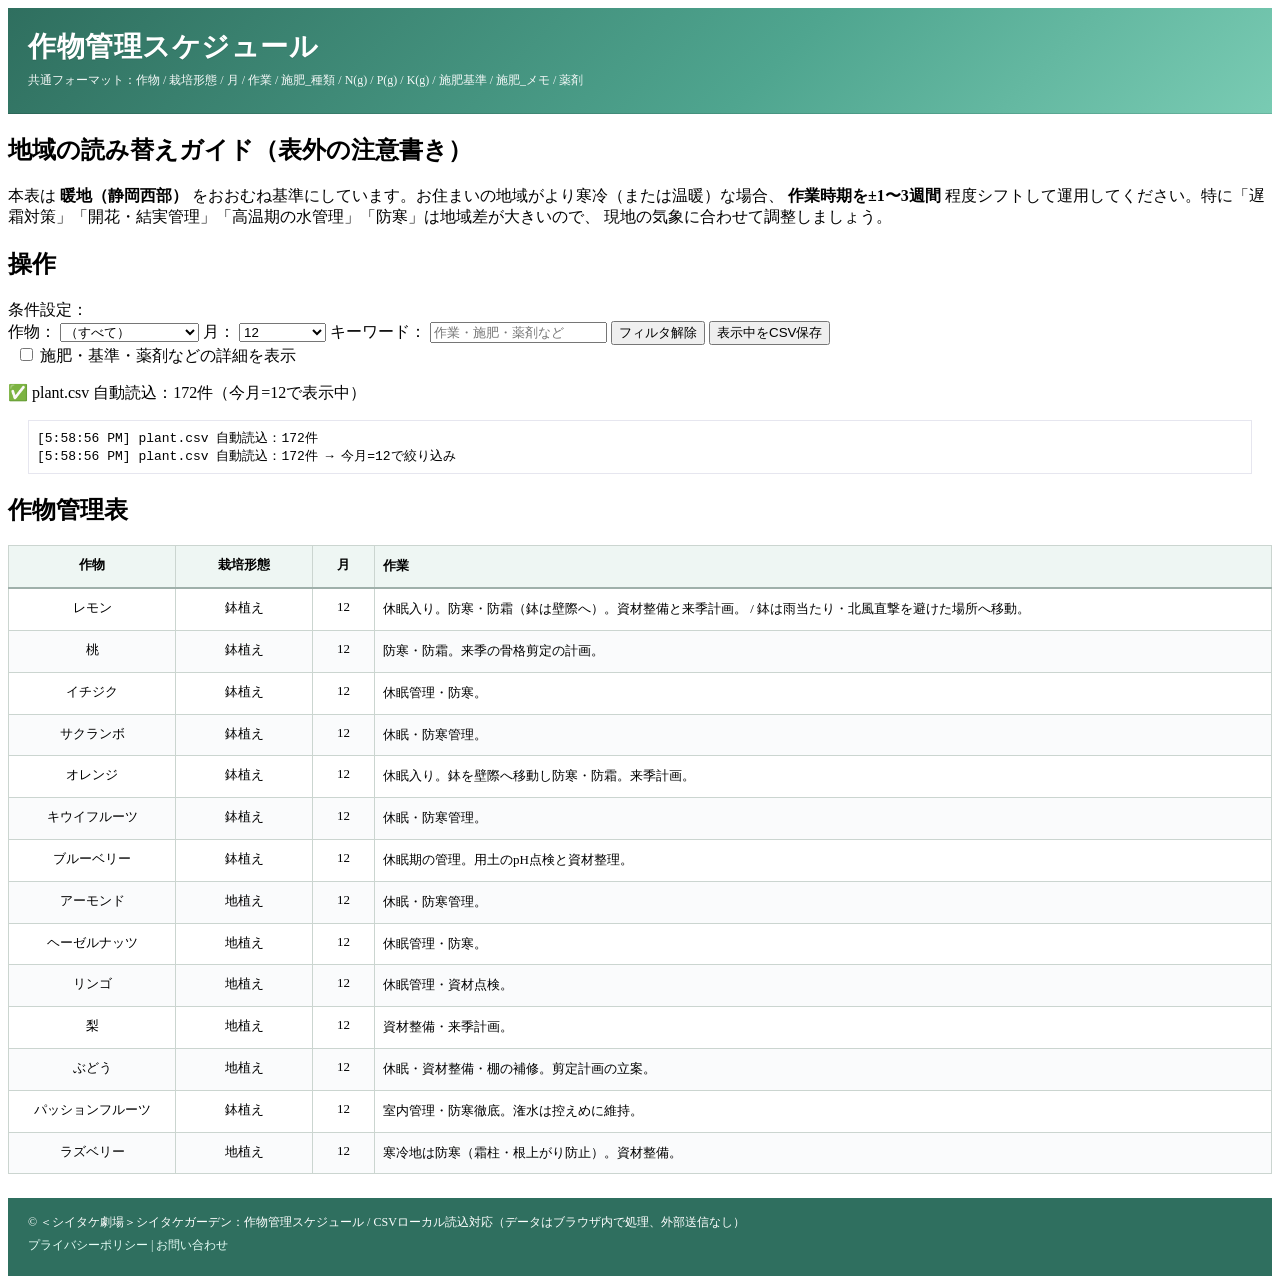
<file: index.html>
<!DOCTYPE html>
<html lang="ja">
<head>
  
  <meta charset="UTF-8" />
  <meta name="viewport" content="width=device-width, initial-scale=1" />
  <title>シイタケ劇場－シイタケガーデン：作物管理スケジュール</title>
  <link rel="stylesheet" href="styles.css" />
  <meta name="color-scheme" content="light dark" />
  
 <!-- ▼▼ AdSense申請用（審査コード) ▼▼ -->
<!--  https://pagead2.googlesyndication.com/pagead/js/adsbygoogle.js?client=ca-pub-あなたのID</script> -->
  <!-- ▲▲ ここまで ▲▲ -->

</head>
  
<body>
  <header>
    <h1>作物管理スケジュール</h1>
    <p class="subtitle">
      共通フォーマット：作物 / 栽培形態 / 月 / 作業 / 施肥_種類 / N(g) / P(g) / K(g) / 施肥基準 / 施肥_メモ / 薬剤
    </p>
  </header>

  <section class="notice" aria-labelledby="region-note-title">
    <h2 id="region-note-title">地域の読み替えガイド（表外の注意書き）</h2>
    <p>
      本表は <strong>暖地（静岡西部）</strong> をおおむね基準にしています。お住まいの地域がより寒冷（または温暖）な場合、
      <strong>作業時期を±1〜3週間</strong> 程度シフトして運用してください。特に「遅霜対策」「開花・結実管理」「高温期の水管理」「防寒」は地域差が大きいので、
      現地の気象に合わせて調整しましょう。
    </p>
  </section>

  <section class="controls" aria-labelledby="controls-title">
        
    <h2 id="controls-title" class="sr-only">操作</h2>

    <div class="upload">
      <label for="csvFile">条件設定：</label>
      <input type="file" id="csvFile" accept=".csv" style="position:absolute;width:1px;height:1px;opacity:0;pointer-events:none;" aria-hidden="true" />
      <!--<input type="file" id="csvFile" accept=".csv" />-->
    <!-- <button id="loadSample" type="button">サンプルCSVを読み込む</button>-->
      <button id="loadSample" type="button" hidden style="display:none">サンプルCSVを読み込む</button>
    </div>

    <div class="filters" role="group" aria-label="フィルタ">
      <label>作物：
        <select id="cropFilter" aria-label="作物フィルタ">
          <option value="">（すべて）</option>
        </select>
      </label>
      <label>月：
        <select id="monthFilter" aria-label="月フィルタ">
          <option value="">（すべて）</option>
        </select>
      </label>
      <label>キーワード：
        <input type="text" id="keyword" placeholder="作業・施肥・薬剤など" />
      </label>
      <button id="clearFilters" type="button">フィルタ解除</button>
      <button id="exportCsv" type="button">表示中をCSV保存</button>
    </div>
    
    <!-- 施肥以降の詳細列を表示/非表示するスイッチ -->
    <label style="margin-left:8px;">
      <input type="checkbox" id="toggleDetails" />
      施肥・基準・薬剤などの詳細を表示
    </label>

    
    <p id="status" class="status" role="status" aria-live="polite">
      🔄 CSV未読込：上の「サンプルCSVを読み込む」か「CSVを読み込む」を実行してください。
    </p>
    <!-- 任意：画面で原因切り分けしやすい簡易ログ -->
    <pre id="debugLog" style="white-space:pre-wrap;background:#fff;border:1px solid #e6e6ef;padding:8px;margin:8px 20px;"></pre>
  </section>

  <section class="table-wrap" aria-labelledby="table-title">
    <h2 id="table-title" class="sr-only">作物管理表</h2>
    <table id="schedule">
      <thead>
        <tr>
          <th scope="col">作物</th>
          <th scope="col">栽培形態</th>
          <th scope="col">月</th>
          <th scope="col">作業</th>
          <th scope="col">施肥_種類</th>
          <th scope="col">N(g)</th>
          <th scope="col">P(g)</th>
          <th scope="col">K(g)</th>
          <th scope="col">施肥基準</th>
          <th scope="col">施肥_メモ</th>
          <th scope="col">薬剤</th>
        </tr>
      </thead>
      <tbody></tbody>
    </table>
  </section>

<footer>
  <p>
    © ＜シイタケ劇場＞シイタケガーデン：作物管理スケジュール /
    CSVローカル読込対応（データはブラウザ内で処理、外部送信なし）
  </p>  
  <p>
    <a href="../privacy.html">プライバシーポリシー</a>  <a>|</a> 
    <a href="../contact.html">お問い合わせ</a> 
  </p>
</footer>

  
  <!-- 安心版 app.js（フォールバック・ヘッダー診断・1〜12月固定・ログ） -->
  <script src="app.js?v=20260204"></script>
</body>
</html>
</file>
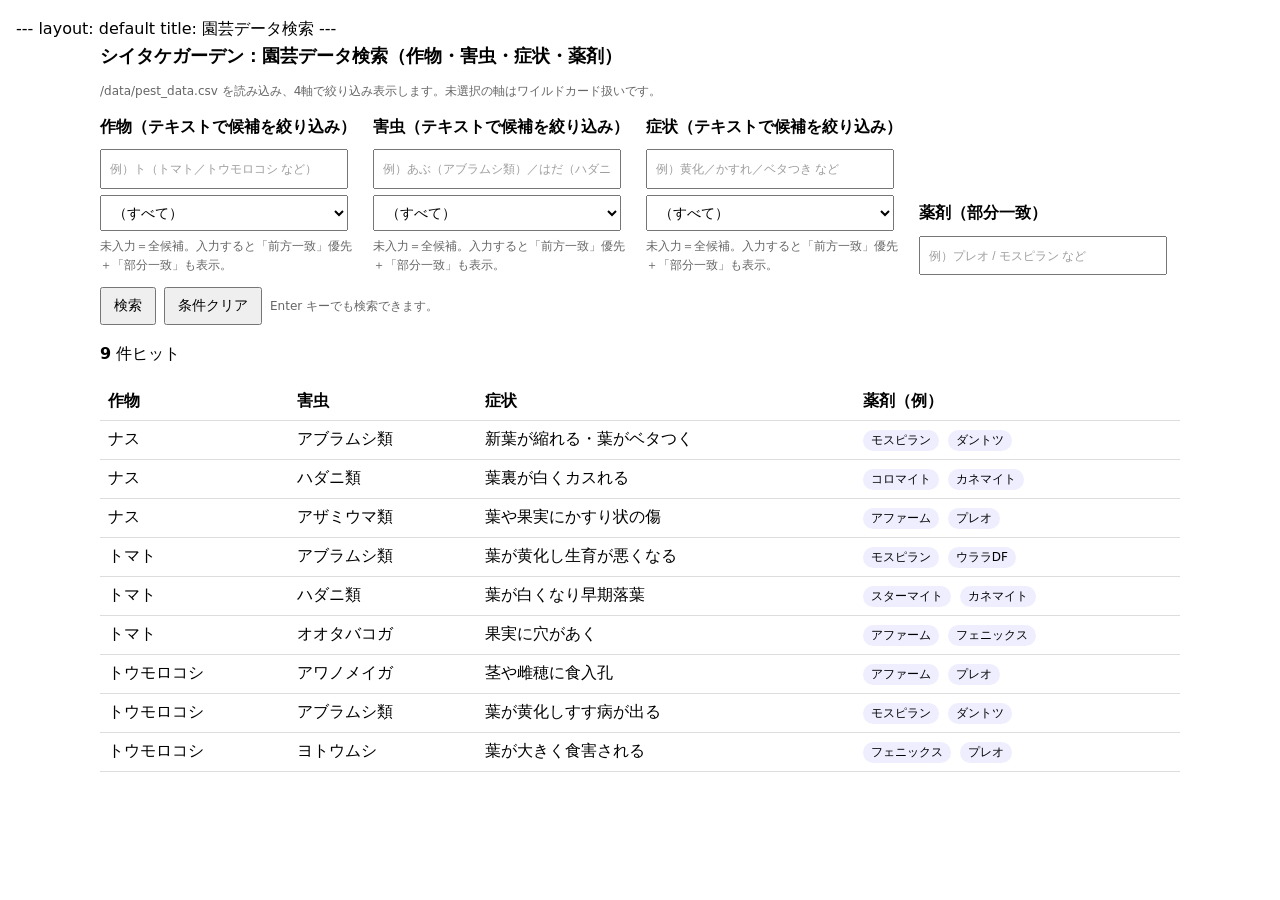
<file: care2.html>
---
layout: default
title: 園芸データ検索
---

<!doctype html>
<html lang="ja">
<head>
<meta charset="utf-8" />
<meta name="viewport" content="width=device-width,initial-scale=1" />
<title>作物・害虫・症状・薬剤 検索UI（pest_data.csv）</title>
<style>
  :root { --c-muted:#666; --c-border:#ddd; --c-chip-bg:#eef; }
  body { font-family: system-ui, -apple-system, "Segoe UI", Roboto, "Noto Sans JP", sans-serif; line-height: 1.6; margin: 0; padding: 16px; }
  h1 { font-size: 18px; margin: 0 0 8px; }
  .wrap { max-width: 1080px; margin: 0 auto; }
  .grid { display: grid; gap: 12px; grid-template-columns: repeat(auto-fit, minmax(260px, 1fr)); align-items: end; }
  label { display:block; font-weight:600; margin-bottom:4px; }
  .field { display: grid; gap: 6px; }            /* コンテナ（中に input と select） */
  .field input[type="text"], .field select { 
    width: 95%;                                  /* 同一幅 */
    padding: 8px; 
    font-size: 14px; 
  }
  /* もしテキストだけプルダウン「以下」の幅にしたければ、下記の max-width を活用（例：95%） */
　 .field input[type="text"] { max-width: 50%; } 

  .row { margin-top: 12px; display:flex; gap:8px; align-items:center; flex-wrap:wrap; }
  .muted { color: var(--c-muted); font-size: 12px; }
  button { padding: 8px 12px; font-size: 14px; cursor: pointer; }
  .result { margin-top: 16px; }
  table { width:100%; border-collapse: collapse; }
  th, td { text-align:left; padding:8px; border-bottom:1px solid var(--c-border); vertical-align: top; }
  .chip { display:inline-block; padding:2px 8px; border-radius:999px; background: var(--c-chip-bg); margin-right: 4px; font-size: 12px; }
  .count { font-weight:600; }


input[type="text"] {
  font-size: 12px;       /* お好みで 12〜14px 程度 */
  line-height: 1.4;      /* 文字詰まり防止（任意） */
}


/* 各ブラウザ向けに placeholder のサイズを調整 */
.field input::placeholder {            /* 標準 */
  font-size: 0.85em;                   /* 入力文字より少し小さめに（任意） */
  opacity: 0.7;                        /* 視認性調整（任意） */
}
.field input::-webkit-input-placeholder { font-size: 0.85em; }
.field input::-moz-placeholder            { font-size: 0.85em; }
.field input:-ms-input-placeholder        { font-size: 0.85em; }


  
</style>
</head>
<body>
<div class="wrap">
  <h1>シイタケガーデン：園芸データ検索（作物・害虫・症状・薬剤）</h1>
  <p class="muted">/data/pest_data.csv を読み込み、4軸で絞り込み表示します。未選択の軸はワイルドカード扱いです。</p>

  <div class="grid" role="search" aria-label="園芸データ検索フォーム">
    <!-- 作物：テキスト + プルダウン（同幅） -->
    <div class="field">
      <label for="cropText">作物（テキストで候補を絞り込み）</label>
      <input id="cropText" type="text" placeholder="例）ト（トマト／トウモロコシ など）" />
      <select id="cropSelect" aria-label="作物一覧">
        <option value="">（すべて）</option>
      </select>
      <div class="muted">未入力＝全候補。入力すると「前方一致」優先＋「部分一致」も表示。</div>
    </div>

    <!-- 害虫：テキスト + プルダウン（同幅） -->
    <div class="field">
      <label for="pestText">害虫（テキストで候補を絞り込み）</label>
      <input id="pestText" type="text" placeholder="例）あぶ（アブラムシ類）／はだ（ハダニ類）" />
      <select id="pestSelect" aria-label="害虫一覧">
        <option value="">（すべて）</option>
      </select>
      <div class="muted">未入力＝全候補。入力すると「前方一致」優先＋「部分一致」も表示。</div>
    </div>
   
    
    <!-- 症状：テキスト + プルダウン（作物/害虫と同じUI） -->
    <div class="field">
      <label for="symptomText">症状（テキストで候補を絞り込み）</label>
      <!-- ▼ 追加：症状のテキスト入力 -->
      <input id="symptomText" type="text" placeholder="例）黄化／かすれ／ベタつき など" />
    
      <select id="symptomSelect" aria-label="症状一覧">
        <option value="">（すべて）</option>
      </select>
      <div class="muted">未入力＝全候補。入力すると「前方一致」優先＋「部分一致」も表示。</div>
    </div>
    
    <!-- 薬剤：テキストのみ -->
    <div class="field">
      <label for="productInput">薬剤（部分一致）</label>
      <input id="productInput" type="text" placeholder="例）プレオ / モスピラン など" />
    </div>
  </div>

  <div class="row">
    <button id="btnSearch">検索</button>
    <button id="btnClear" type="button">条件クリア</button>
    <span class="muted">Enter キーでも検索できます。</span>
  </div>

  <div class="result" id="result"></div>
</div>

<script>
/** 正規化（全角半角・小文字化） */
const normalize = (s) => (s ?? "")
  .toString()
  .trim()
  .normalize("NFKC")
  .toLowerCase();

/** CSVパース（簡易） */
function parseCSV(csvText) {
  const lines = csvText.replace(/\r/g, "").trim().split("\n");
  const headers = lines.shift().split(",");
  return lines.map(line => {
    const cols = line.split(",");
    const obj = {};
    headers.forEach((h, i) => obj[h.trim()] = (cols[i] ?? "").trim());
    return obj;
  });
}

/** 重複なし昇順 */
const uniqSorted = arr => [...new Set(arr)].sort((a,b) => a.localeCompare(b, "ja"));

/** UI参照 */
const cropText      = document.getElementById("cropText");
const cropSelect    = document.getElementById("cropSelect");
const pestText      = document.getElementById("pestText");
const pestSelect    = document.getElementById("pestSelect");
const symptomSelect = document.getElementById("symptomSelect");
const productInput  = document.getElementById("productInput");
const btnSearch     = document.getElementById("btnSearch");
const btnClear      = document.getElementById("btnClear");
const resultEl      = document.getElementById("result");

let RAW = [];       // CSV全行
let ROWS = [];      // 整形済み（薬剤を配列化）
let ALL_CROPS = []; // 作物の全候補（ユニーク）
let ALL_PESTS = []; // 害虫の全候補（ユニーク）

/** セレクトへ流し込み */
function populateSelect(selectEl, items) {
  const current = selectEl.value;
  selectEl.innerHTML = '<option value="">（すべて）</option>' + 
    items.map(v => `<option value="${v}">${v}</option>`).join("");
  if ([...selectEl.options].some(o => o.value === current)) selectEl.value = current;
}

/** セレクト初期化 */
function buildFacets(rows) {
  ALL_CROPS = uniqSorted(rows.map(r => r["作物"]).filter(Boolean));
  ALL_PESTS = uniqSorted(rows.map(r => r["害虫"]).filter(Boolean));
  const symptoms = uniqSorted(rows.map(r => r["症状"]).filter(Boolean));

  populateSelect(cropSelect, ALL_CROPS);
  populateSelect(pestSelect, ALL_PESTS);
  populateSelect(symptomSelect, symptoms);
}

/** 薬剤配列化（読点・カンマ・スラッシュ・空白など） */
function tokenizeProducts(prodStr) {
  return (prodStr || "")
    .split(/[、,，\/／・\s]+/).map(s => s.trim()).filter(Boolean);
}

/** デバウンス */
function debounce(fn, wait=120) {
  let t = null;
  return (...args) => { clearTimeout(t); t = setTimeout(() => fn(...args), wait); };
}

/** 入力テキストで候補をフィルタ（前方一致→部分一致） */
function filterOptions(allList, query) {
  const q = normalize(query);
  if (!q) return allList;
  const head = allList.filter(v => normalize(v).startsWith(q));
  const part = allList.filter(v => !normalize(v).startsWith(q) && normalize(v).includes(q));
  return [...head, ...part];
}
const updateCropOptions = debounce(() => {
  populateSelect(cropSelect, filterOptions(ALL_CROPS, cropText.value));
}, 100);
const updatePestOptions = debounce(() => {
  populateSelect(pestSelect, filterOptions(ALL_PESTS, pestText.value));
}, 100);

/** 検索 */
function doSearch() {
  const crop    = cropSelect.value;
  const pest    = pestSelect.value;
  const symptom = symptomSelect.value;
  const pQuery  = normalize(productInput.value);

  let rows = ROWS.filter(r =>
    (!crop    || r.作物  === crop) &&
    (!pest    || r.害虫  === pest) &&
    (!symptom || r.症状  === symptom)
  );

  if (pQuery) {
    rows = rows.filter(r => r._productsNorm.some(p => p.includes(pQuery)));
  }

  renderTable(rows);
}

/** 表示 */
function renderTable(rows) {
  if (!rows.length) {
    resultEl.innerHTML = `<p>該当データがありません。条件を緩めて再検索してください。</p>`;
    return;
  }
  const html = `
    <p><span class="count">${rows.length}</span> 件ヒット</p>
    <table aria-label="検索結果">
      <thead>
        <tr><th>作物</th><th>害虫</th><th>症状</th><th>薬剤（例）</th></tr>
      </thead>
      <tbody>
        ${rows.map(r => `
          <tr>
            <td>${r.作物}</td>
            <td>${r.害虫}</td>
            <td>${r.症状}</td>
            <td>${r._products.map(p => `<span class="chip">${p}</span>`).join(" ")}</td>
          </tr>
        `).join("")}
      </tbody>
    </table>
  `;
  resultEl.innerHTML = html;
}

/** クリア */
function clearFilters() {
  cropText.value = "";
  pestText.value = "";
  cropSelect.value = "";
  pestSelect.value = "";
  symptomSelect.value = "";
  productInput.value = "";
  populateSelect(cropSelect, ALL_CROPS); // 候補リセット
  populateSelect(pestSelect, ALL_PESTS); // 候補リセット
  doSearch();
}

/** 起動 */
(async function init() {
  const res = await fetch("data/pest_data.csv", { cache: "no-store" });
  if (!res.ok) {
    resultEl.innerHTML = `<p>CSVの取得に失敗しました（${res.status}）。配置とパスを確認してください。</p>`;
    return;
  }
  const csvText = await res.text();
  RAW = parseCSV(csvText);

  ROWS = RAW.map(row => {
    const products = tokenizeProducts(row["薬剤"]);
    return {
      ...row,
      _products: products,
      _productsNorm: products.map(p => normalize(p))
    };
  });

  buildFacets(ROWS);
  renderTable(ROWS);

  // イベント（入力→候補更新）
  cropText.addEventListener("input", updateCropOptions);
  pestText.addEventListener("input", updatePestOptions);

  // イベント（変更→検索）
  cropSelect.addEventListener("change", doSearch);
  pestSelect.addEventListener("change", doSearch);
  symptomSelect.addEventListener("change", doSearch);
  btnSearch.addEventListener("click", doSearch);
  btnClear.addEventListener("click", clearFilters);
  productInput.addEventListener("keydown", (e) => { if (e.key === "Enter") doSearch(); });
})();
</script>
</body>
</html>
</file>
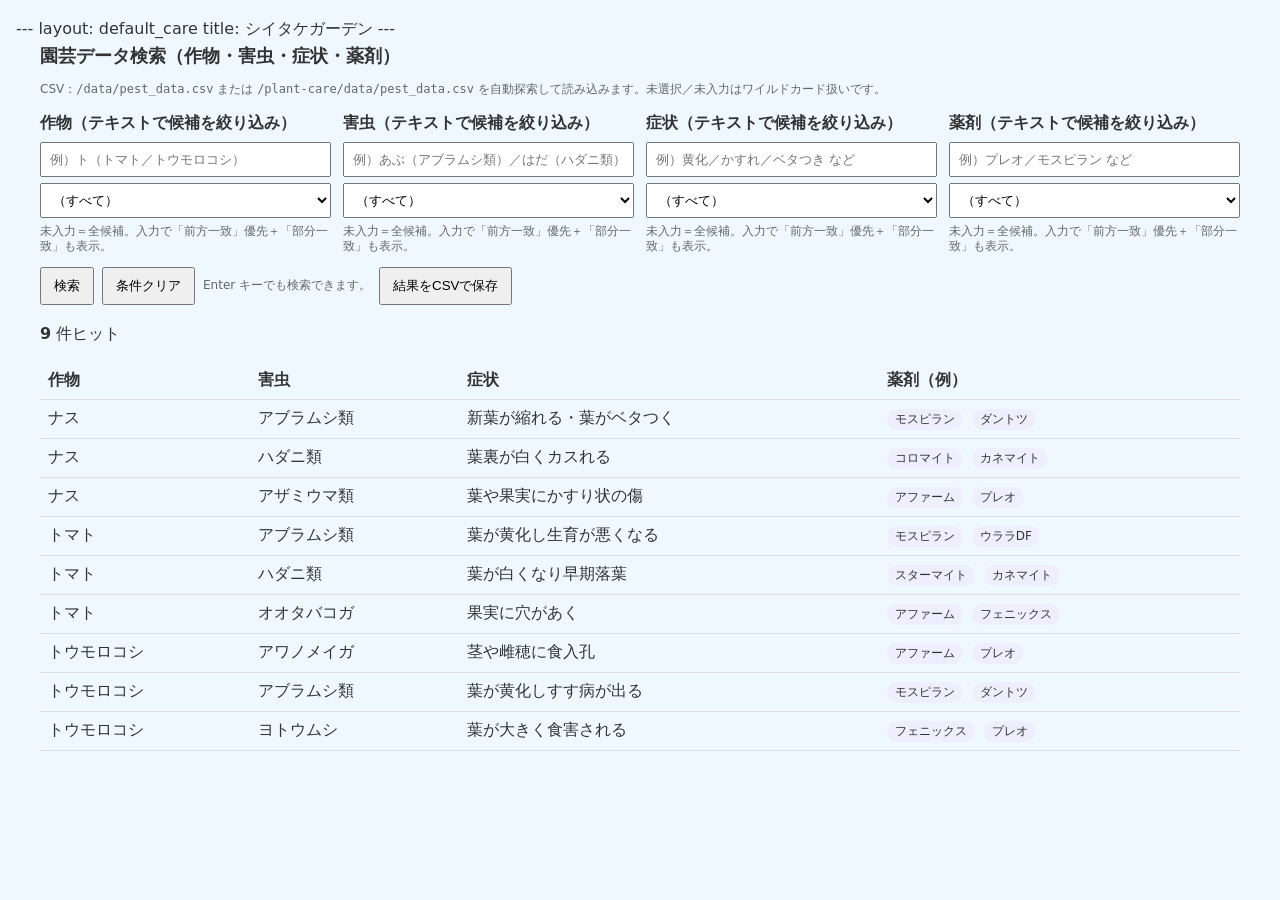
<file: care3.html>
---
layout: default_care
title: シイタケガーデン
---


<!doctype html>
<html lang="ja">
<head>
<meta charset="utf-8" />
<meta name="viewport" content="width=device-width,initial-scale=1" />
<title>園芸データ検索（作物・害虫・症状・薬剤）</title>
 <link rel="stylesheet" href="./assets/style_care.css">

 
  <!--
<style>
  :root {
    --c-muted:#666; --c-border:#ddd; --c-chip-bg:#eef;
    --fs-base:16px;       /* モバイル既定（iOSの自動ズーム回避） */
    --fs-field-pc:13px;   /* PC時の入力フォント */
    --min-col:240px;      /* 4カラム1行に並べたい時の最小列幅 */
  }
  html, body { font-family: system-ui,-apple-system,"Segoe UI",Roboto,"Noto Sans JP",sans-serif; }
  body { margin:0; padding:16px; line-height:1.6; font-size:var(--fs-base); }
  .wrap { max-width: 1200px; margin: 0 auto; }
  h1 { font-size: 18px; margin: 0 0 8px; }

  /* フィルタ（広い画面では4カラム1行。狭い画面は自動折返し） */
  .filters {
    display: grid; gap: 12px;
    grid-template-columns: repeat(auto-fit, minmax(var(--min-col), 1fr));
    align-items: end; margin: 8px 0 12px;
  }
  .field { display: grid; gap: 6px; min-width: 0; }
  .field label { font-weight: 600; }
  .field input[type="text"], .field select {
    width: 100%; max-width: 100%; box-sizing: border-box; display: block;
    padding: 8px; font-size: 1rem;  /* モバイルは16px */
  }
  .muted { color: var(--c-muted); font-size: 12px; line-height: 1.3; word-break: break-word; }

  /* PCでは入力を少し小さく（任意） */
  @media (min-width: 1024px) {
    .field input[type="text"], .field select { font-size: var(--fs-field-pc); }
  }

  /* 結果はフィルタの外＝常にフル幅 */
  .result { margin-top: 12px; }
  table { width: 100%; border-collapse: collapse; }
  th, td { text-align: left; padding: 8px; border-bottom: 1px solid var(--c-border); vertical-align: top; }
  .chip { display: inline-block; padding: 2px 8px; border-radius: 999px; background: var(--c-chip-bg); margin-right: 4px; font-size: 12px; }
  .row { margin-top: 8px; display: flex; gap: 8px; align-items: center; flex-wrap: wrap; }
  button { padding: 8px 12px; cursor: pointer; }
  .count { font-weight: 600; }
</style>-->
</head>
<body>
<div class="wrap">
  <h1>園芸データ検索（作物・害虫・症状・薬剤）</h1>
  <p class="muted">CSV：<code>/data/pest_data.csv</code> または <code>/plant-care/data/pest_data.csv</code> を自動探索して読み込みます。未選択／未入力はワイルドカード扱いです。</p>

  <!-- フィルタ -->
  <div class="filters" role="search" aria-label="園芸データ検索フォーム">
    <div class="field">
      <label for="cropText">作物（テキストで候補を絞り込み）</label>
      <input id="cropText" type="text" placeholder="例）ト（トマト／トウモロコシ）" />
      <select id="cropSelect" aria-label="作物一覧">
        <option value="">（すべて）</option>
      </select>
      <div class="muted">未入力＝全候補。入力で「前方一致」優先＋「部分一致」も表示。</div>
    </div>

    <div class="field">
      <label for="pestText">害虫（テキストで候補を絞り込み）</label>
      <input id="pestText" type="text" placeholder="例）あぶ（アブラムシ類）／はだ（ハダニ類）" />
      <select id="pestSelect" aria-label="害虫一覧">
        <option value="">（すべて）</option>
      </select>
      <div class="muted">未入力＝全候補。入力で「前方一致」優先＋「部分一致」も表示。</div>
    </div>

    <div class="field">
      <label for="symptomText">症状（テキストで候補を絞り込み）</label>
      <input id="symptomText" type="text" placeholder="例）黄化／かすれ／ベタつき など" />
      <select id="symptomSelect" aria-label="症状一覧">
        <option value="">（すべて）</option>
      </select>
      <div class="muted">未入力＝全候補。入力で「前方一致」優先＋「部分一致」も表示。</div>
    </div>

    <div class="field">
      <label for="productText">薬剤（テキストで候補を絞り込み）</label>
      <input id="productText" type="text" placeholder="例）プレオ／モスピラン など" />
      <select id="productSelect" aria-label="薬剤一覧">
        <option value="">（すべて）</option>
      </select>
      <div class="muted">未入力＝全候補。入力で「前方一致」優先＋「部分一致」も表示。</div>
    </div>
  </div>

  <!-- 操作 -->
  <div class="row">
    <button id="btnSearch">検索</button>
    <button id="btnClear" type="button">条件クリア</button>
    <span class="muted">Enter キーでも検索できます。</span>
    <button id="btnExport" type="button">結果をCSVで保存</button>
  </div>

  <div class="export"
  
  </div>

  
  <!-- 結果 -->
  <div class="result" id="result"></div>
</div>

<script>
/* ===== ユーティリティ ===== */
const normalize = (s)=> (s??"").toString().replace(/\uFEFF/g,"").trim().normalize("NFKC").toLowerCase();

/* CSVパース（BOM除去＋素直なカンマ区切り想定） */
function parseCSV(csvText){
  const text = csvText.replace(/^\uFEFF/,""); // 先頭BOM除去
  const lines = text.replace(/\r/g,"").trim().split("\n");
  if(lines.length===0) return { headers:[], rows:[] };
  const rawHeaders = lines.shift().split(",");
  const headers = rawHeaders.map(h => h.replace(/\uFEFF/g,"").trim());

  // 行をオブジェクト化（簡易：ダブルクォート内のカンマは想定しない）
  const rows = lines.map(line=>{
    const cols = line.split(",");
    const obj={}; headers.forEach((h,i)=> obj[h]= (cols[i]??"").trim());
    return obj;
  });
  return { headers, rows };
}

/* 期待列名の正規化 */
function pickColumn(headers, candidates){
  // 候補配列のいずれかに部分一致するヘッダ名を返す
  const H = headers.map(h => h.replace(/\s/g,""));
  for(const cand of candidates){
    const hitIndex = H.findIndex(h => h.includes(cand));
    if(hitIndex>=0) return headers[hitIndex];
  }
  return null;
}

/* ユニーク+昇順 */
const uniqSorted = arr => [...new Set(arr)].sort((a,b)=> a.localeCompare(b,"ja"));

/* フィルタ候補の優先（前方一致→部分一致） */
function filterOptions(allList, query){
  const q = normalize(query);
  if(!q) return allList;
  const head = allList.filter(v => normalize(v).startsWith(q));
  const part = allList.filter(v => !normalize(v).startsWith(q) && normalize(v).includes(q));
  return [...head, ...part];
}

/* 候補描画 */
function populateSelect(selectEl, items){
  const current = selectEl.value;
  if(items.length===0){
    selectEl.innerHTML = '<option value="" disabled>候補がありません</option>';
    return;
  }
  selectEl.innerHTML = '<option value="">（すべて）</option>' + items.map(v=>`<option value="${v}">${v}</option>`).join("");
  if([...selectEl.options].some(o=>o.value===current)) selectEl.value=current;
}

/* デバウンス */
function debounce(fn, wait=120){ let t=null; return (...a)=>{ clearTimeout(t); t=setTimeout(()=>fn(...a),wait); }; }

/* ===== 参照 ===== */
const cropText      = document.getElementById("cropText");
const cropSelect    = document.getElementById("cropSelect");
const pestText      = document.getElementById("pestText");
const pestSelect    = document.getElementById("pestSelect");
const symptomText   = document.getElementById("symptomText");
const symptomSelect = document.getElementById("symptomSelect");
const productText   = document.getElementById("productText");
const productSelect = document.getElementById("productSelect");
const btnSearch     = document.getElementById("btnSearch");
const btnClear      = document.getElementById("btnClear");
const resultEl      = document.getElementById("result");

/* ===== データキャッシュ ===== */
let RAW=[], ROWS=[];
let COL = { crop:null, pest:null, symptom:null, product:null }; // 列名（BOM/表記ゆれ対応）
let ALL_CROPS=[], ALL_PESTS=[], ALL_SYMPTOMS=[], ALL_PRODUCTS=[];

/* 薬剤トークン化（「、」/カンマ/セミコロン/スラッシュ/中点/空白） */
function tokenizeProducts(prodStr){
  return (prodStr||"").split(/[、,，;；\/／・\s]+/).map(s=>s.trim()).filter(Boolean);
}

/* ===== 候補更新（テキスト→プルダウン） ===== */
const updateCropOptions    = debounce(()=> populateSelect(cropSelect,    filterOptions(ALL_CROPS,    cropText.value)),100);
const updatePestOptions    = debounce(()=> populateSelect(pestSelect,    filterOptions(ALL_PESTS,    pestText.value)),100);
const updateSymptomOptions = debounce(()=> populateSelect(symptomSelect, filterOptions(ALL_SYMPTOMS, symptomText.value)),100);
const updateProductOptions = debounce(()=> populateSelect(productSelect, filterOptions(ALL_PRODUCTS, productText.value)),100);

/* ===== 検索 ===== */
function doSearch(){
  const crop     = cropSelect.value;
  const pest     = pestSelect.value;
  const symptom  = symptomSelect.value;
  const pTextQ   = normalize(productText.value);
  const pSelectQ = productSelect.value;

  let rows = ROWS.filter(r =>
    (!crop    || r[COL.crop]    === crop) &&
    (!pest    || r[COL.pest]    === pest) &&
    (!symptom || r[COL.symptom] === symptom)
  );

  if(pSelectQ){ // 薬剤プルダウンは完全一致
    const selNorm = normalize(pSelectQ);
    rows = rows.filter(r => r._productsNorm.includes(selNorm));
  }
  if(pTextQ){   // 薬剤テキストは部分一致
    rows = rows.filter(r => r._productsNorm.some(p => p.includes(pTextQ)));
  }
  renderTable(rows);
}

/* ===== 表示 ===== */
function renderTable(rows){
  if(!rows.length){
    resultEl.innerHTML = '<p>該当データがありません。条件を緩めて再検索してください。</p>';
    return;
  }
  const html = `
    <p><span class="count">${rows.length}</span> 件ヒット</p>
    <table aria-label="検索結果">
      <thead><tr><th>作物</th><th>害虫</th><th>症状</th><th>薬剤（例）</th></tr></thead>
      <tbody>
        ${rows.map(r=>`
          <tr>
            <td>${r[COL.crop]}</td>
            <td>${r[COL.pest]}</td>
            <td>${r[COL.symptom]}</td>
            <td>${r._products.map(p=>`<span class="chip">${p}</span>`).join(" ")}</td>
          </tr>
        `).join("")}
      </tbody>
    </table>
  `;
  resultEl.innerHTML = html;
}

/* ===== クリア ===== */
function clearFilters(){
  cropText.value=""; pestText.value=""; symptomText.value=""; productText.value="";
  cropSelect.value=""; pestSelect.value=""; symptomSelect.value=""; productSelect.value="";
  populateSelect(cropSelect,    ALL_CROPS);
  populateSelect(pestSelect,    ALL_PESTS);
  populateSelect(symptomSelect, ALL_SYMPTOMS);
  populateSelect(productSelect, ALL_PRODUCTS);
  renderTable(ROWS);
}

/* ===== CSVロード（パス自動フォールバック + BOM/列名ゆれ対応） ===== */
async function loadCSVWithFallback(){
  const tryUrls = [
    'data/pest_data.csv',               // /plant-care/data/...
    '/data/pest_data.csv',              // ルート直下
    './pest_data.csv'                   // 同階層
  ];
  let ok = null, lastErr = null, usedUrl = null;
  for(const url of tryUrls){
    try{
      const res = await fetch(url, { cache:'no-store' });
      if(res.ok){ ok = await res.text(); usedUrl = url; break; }
      lastErr = `HTTP ${res.status} @ ${url}`;
    }catch(e){ lastErr = `${e} @ ${url}`; }
  }
  if(!ok) throw new Error(`CSV取得失敗：${lastErr}`);

  const { headers, rows } = parseCSV(ok);

  // 期待列名の決定（BOM除去／全角半角・空白無視）
  const H = headers.map(h => h.replace(/\s/g,""));
  COL.crop    = pickColumn(headers,   ['作物','crop']);
  COL.pest    = pickColumn(headers,   ['害虫','pest']);
  COL.symptom = pickColumn(headers,   ['症状','symptom']);
  COL.product = pickColumn(headers,   ['薬剤','products','薬剤（最大5）','効果のある農薬商品名（最大5）']);

  if(!(COL.crop && COL.pest && COL.symptom && COL.product)){
    throw new Error(`列名が見つかりません（見つかったヘッダ：${headers.join(' / ')}）。`+
      ` 期待：作物/害虫/症状/薬剤`);
  }

  // 整形（薬剤配列を付与）
  const enriched = rows.map(row=>{
    const prods = tokenizeProducts(row[COL.product]);
    return { ...row, _products: prods, _productsNorm: prods.map(p=>normalize(p)) };
  });

  // 候補リスト
  ALL_CROPS     = uniqSorted(enriched.map(r=>r[COL.crop]).filter(Boolean));
  ALL_PESTS     = uniqSorted(enriched.map(r=>r[COL.pest]).filter(Boolean));
  ALL_SYMPTOMS  = uniqSorted(enriched.map(r=>r[COL.symptom]).filter(Boolean));
  ALL_PRODUCTS  = uniqSorted(enriched.flatMap(r=>tokenizeProducts(r[COL.product])));

  // UIへ流し込み
  populateSelect(cropSelect,    ALL_CROPS);
  populateSelect(pestSelect,    ALL_PESTS);
  populateSelect(symptomSelect, ALL_SYMPTOMS);
  populateSelect(productSelect, ALL_PRODUCTS);

  // 返却
  return enriched;
}

/* ===== 起動 ===== */
(async function init(){
  try{
    ROWS = await loadCSVWithFallback();
    renderTable(ROWS);

    // 入力→候補更新
    cropText.addEventListener("input",    debounce(updateCropOptions,    80));
    pestText.addEventListener("input",    debounce(updatePestOptions,    80));
    symptomText.addEventListener("input", debounce(updateSymptomOptions, 80));
    productText.addEventListener("input", debounce(updateProductOptions, 80));

    // 変更→検索
    cropSelect.addEventListener("change", doSearch);
    pestSelect.addEventListener("change", doSearch);
    symptomSelect.addEventListener("change", doSearch);
    productSelect.addEventListener("change", doSearch);

    // ボタン
    btnSearch.addEventListener("click", doSearch);
    btnClear.addEventListener("click", clearFilters);

    // Enterキーで検索
    document.addEventListener("keydown", (e)=>{ if(e.key==="Enter") doSearch(); });

  }catch(err){
    resultEl.innerHTML = `<p style="color:#b00;">初期化エラー：${String(err)}</p>
      <p class="muted">CSVの配置場所を <code>/data/pest_data.csv</code> または <code>/plant-care/data/pest_data.csv</code> に置き、
      先頭BOMの付与/非付与を確認してください（UTF-8保存推奨）。</p>`;
    console.error(err);
  }
})();

//ここからダウンロード
function exportRowsToCSV(rows) {
  // 表頭
  const head = ['作物','害虫','症状','薬剤'];
  const csv = [
    head.join(','),
    ...rows.map(r => {
      const line = [
        r[COL.crop],
        r[COL.pest],
        r[COL.symptom],
        // 薬剤は連結して1セルに
        r._products.join('、')
      ];
      return line.map(v => (v ?? '').toString().replace(/"/g,'""')).map(v => `"${v}"`).join(',');
    })
  ].join('\n');

  const blob = new Blob([csv], {type:'text/csv;charset=utf-8;'});
  const a = document.createElement('a');
  a.href = URL.createObjectURL(blob);
  a.download = 'pest_search_result.csv';
  a.click();
  URL.revokeObjectURL(a.href);
}

document.getElementById('btnExport').addEventListener('click', () => {
  // 直近の検索結果を再計算（doSearchのロジックを関数化して使い回してもOK）
  const crop     = cropSelect.value;
  const pest     = pestSelect.value;
  const symptom  = symptomSelect.value;
  const pTextQ   = normalize(productText.value);
  const pSelectQ = productSelect.value;

  let rows = ROWS.filter(r =>
    (!crop    || r[COL.crop]    === crop) &&
    (!pest    || r[COL.pest]    === pest) &&
    (!symptom || r[COL.symptom] === symptom)
  );
  if (pSelectQ) rows = rows.filter(r => r._productsNorm.includes(normalize(pSelectQ)));
  if (pTextQ)   rows = rows.filter(r => r._productsNorm.some(p => p.includes(pTextQ)));

  exportRowsToCSV(rows);
});


  
</script>
</body>
</html>
</file>
<file: styles.css>
/* ===== 共通（ベース） ===== */
#schedule {
  width: 100%;
  background: #fff;
  border-collapse: collapse;
  table-layout: fixed;        /* ← 重複していた指定をここだけに集約 */
}
#schedule th, #schedule td {
  border: 1px solid #cbd5d0;
  padding: 10px 8px;
  vertical-align: top;
  font-size: 13px;
  white-space: normal;
  overflow-wrap: anywhere;
  word-break: break-word;
}
#schedule thead th {
  position: sticky; top: 0; z-index: 2;
  background: #eef6f3;
  border-bottom: 2px solid #9fb0aa;
  text-align: left;
}
/* 列幅のベース：3=月、4=作業 */
#schedule th:nth-child(1), #schedule td:nth-child(1) {
  width: 150px; text-align: center; white-space: nowrap;
}
#schedule th:nth-child(2), #schedule td:nth-child(2) {
  width: 120px; text-align: center; white-space: nowrap;
}
#schedule th:nth-child(3), #schedule td:nth-child(3) {
  width: 45px; text-align: center; white-space: nowrap;
}
#schedule th:nth-child(4), #schedule td:nth-child(4) {
  line-height: 1.6;
}
/* 交互色＆ホバー */
#schedule tbody tr:nth-child(even) { background: #fafbfc; }
#schedule tbody tr:hover { background: #f2f8f6; }

/* ===== 詳細OFF：5列目以降を非表示（この一組のみでOK） ===== */
#schedule:not(.show-details) th:nth-child(n+5),
#schedule:not(.show-details) td:nth-child(n+5) { display: none; }

/* ===== 詳細ON：差分（数値列の幅をタイト化） ===== */
#schedule.show-details th:nth-child(6),
#schedule.show-details td:nth-child(6),
#schedule.show-details th:nth-child(7),
#schedule.show-details td:nth-child(7),
#schedule.show-details th:nth-child(8),
#schedule.show-details td:nth-child(8) {
  text-align: right;
  width: 40px; max-width: 40px;
  white-space: nowrap; overflow: hidden; text-overflow: ellipsis;
}

/* ===== スマホ最適化（作業列のみ最小限） ===== */
@media (max-width: 600px) {
  #schedule th:nth-child(4), #schedule td:nth-child(4) {
    width: 260px; max-width: 260px;
  }
}

/* ===== ヘッダーの装飾は現状踏襲 ===== */
header {
  background: linear-gradient(135deg, #2f6f5f 0%, #4fa58f 60%, #79cbb3 100%);
  color: #fff; padding: 20px 20px 24px;
  border-bottom: 1px solid rgba(0,0,0,0.08);
}
header h1 {
  margin: 0 0 6px;
  font-size: clamp(20px, 3vw, 28px);
  letter-spacing: .02em;
  text-shadow: 0 1px 0 rgba(0,0,0,.1);
}
header .subtitle { margin: 0; font-size: 12px; opacity: .95; }
footer {
  padding: 12px 20px;
  font-size: 12px;
  color: #555;
}

/* ===== フッター（ヘッダーと同じく横いっぱいの帯） ===== */
footer {
  background: #2f6f5f;           /* 単色の場合 */
  /* ヘッダーと揃えたい場合は下のグラデーションを使う */
  /* background: linear-gradient(135deg, #2f6f5f 0%, #4fa58f 60%, #79cbb3 100%); */

  color: #ffffff;
  padding: 16px 20px;
  margin-top: 24px;
}

/* フッター内の文字 */
footer p {
  margin: 0 0 6px;
  font-size: 12px;
}

/* フッター内リンク */
footer a {
  color: #e8fff8;
  text-decoration: none;
  font-size: 12px;
}

footer a:hover {
  text-decoration: underline;
}
</file>
<file: assets/style_care.css>
@charset "UTF-8";

body {
    background-color: #f0f8ff;
    font-family: "Helvetica Neue", Arial, "Hiragino Kaku Gothic ProN", "Hiragino Sans", Meiryo, sans-serif;
    line-height: 1.6;
    color: #333;
    margin: 0;
    padding: 0;
}

header {
    background-color: #2e8b57;
    color: white;
    padding: 1rem;
    text-align: center;
}

main {
    max-width: 800px;
    margin: 20px auto;
    padding: 20px;
    background-color: white;
    box-shadow: 0 0 10px rgba(0,0,0,0.1);
}

h1 {
    margin: 0;
}

h2 {
    border-left: 5px solid #2e8b57;
    padding-left: 10px;
    color: #2e8b57;
}

.plant-img {
    max-width: 100%;
    height: auto;
    display: block;
    margin: 20px auto;
}

ul {
    padding-left: 20px;
}

footer {
    text-align: center;
    padding: 1rem;
    background-color: #2e8b57;
    color: white;
    margin-top: 20px;
}

.nav-link {
    display: block;
    text-align: center;
    margin-top: 20px;
    text-decoration: none;
    color: #2e8b57;
    font-weight: bold;
}

.nav-link:hover {
    text-decoration: underline;
}
  :root {
    --c-muted:#666; --c-border:#ddd; --c-chip-bg:#eef;
    --fs-base:16px;       /* モバイル既定（iOSの自動ズーム回避） */
    --fs-field-pc:13px;   /* PC時の入力フォント */
    --min-col:240px;      /* 4カラム1行に並べたい時の最小列幅 */
  }
  html, body { font-family: system-ui,-apple-system,"Segoe UI",Roboto,"Noto Sans JP",sans-serif; }
  body { margin:0; padding:16px; line-height:1.6; font-size:var(--fs-base); }
  .wrap { max-width: 1200px; margin: 0 auto; }
  h1 { font-size: 18px; margin: 0 0 8px; }

  /* フィルタ（広い画面では4カラム1行。狭い画面は自動折返し） */
  .filters {
    display: grid; gap: 12px;
    grid-template-columns: repeat(auto-fit, minmax(var(--min-col), 1fr));
    align-items: end; margin: 8px 0 12px;
  }
  .field { display: grid; gap: 6px; min-width: 0; }
  .field label { font-weight: 600; }
  .field input[type="text"], .field select {
    width: 100%; max-width: 100%; box-sizing: border-box; display: block;
    padding: 8px; font-size: 1rem;  /* モバイルは16px */
  }
  .muted { color: var(--c-muted); font-size: 12px; line-height: 1.3; word-break: break-word; }

  /* PCでは入力を少し小さく（任意） */
  @media (min-width: 1024px) {
    .field input[type="text"], .field select { font-size: var(--fs-field-pc); }
  }

  /* 結果はフィルタの外＝常にフル幅 */
  .result { margin-top: 12px; }
  table { width: 100%; border-collapse: collapse; }
  th, td { text-align: left; padding: 8px; border-bottom: 1px solid var(--c-border); vertical-align: top; }
  .chip { display: inline-block; padding: 2px 8px; border-radius: 999px; background: var(--c-chip-bg); margin-right: 4px; font-size: 12px; }
  .row { margin-top: 8px; display: flex; gap: 8px; align-items: center; flex-wrap: wrap; }
  button { padding: 8px 12px; cursor: pointer; }
  .count { font-weight: 600; }
</file>
